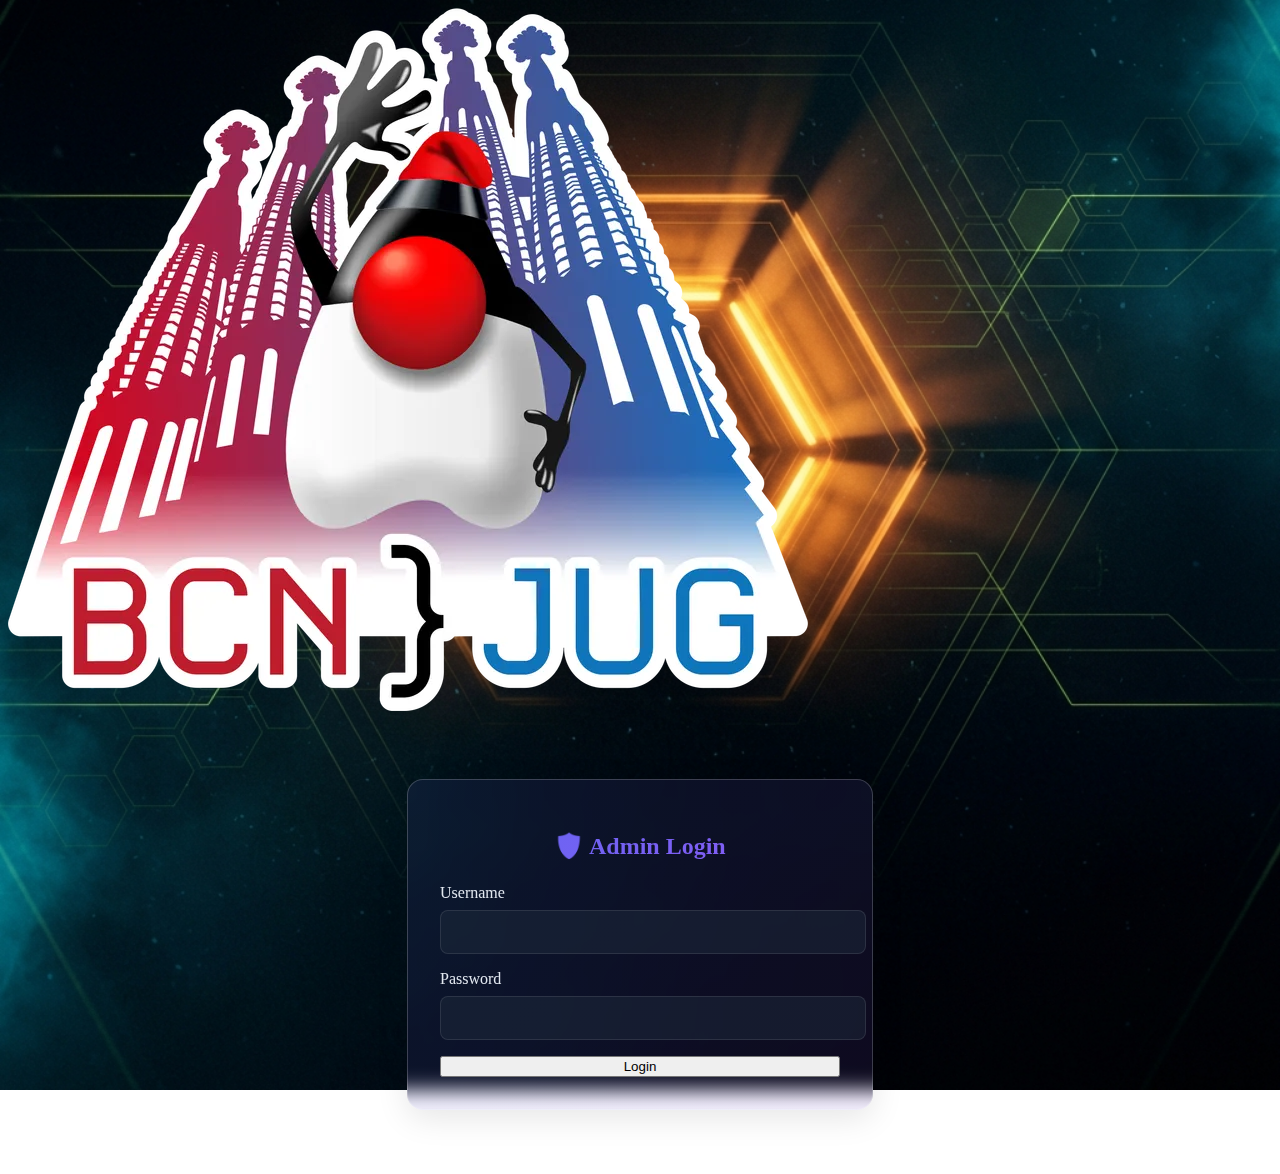
<file: src/main/resources/static/admin.html>
<!DOCTYPE html>
<html lang="en">

<head>
    <meta charset="UTF-8">
    <meta name="viewport" content="width=device-width, initial-scale=1.0">
    <title>Admin Dashboard - Superhero Battle Arena</title>
    <link rel="stylesheet" href="style.css">
    <link rel="icon" type="image/png" href="favicon.png">

</head>

<body class="relative">
    <div class="absolute top-6 left-6 z-50">
        <a href="index.html">
            <img src="images/barcelonajug.png" alt="Barcelona JUG"
                class="h-16 w-auto opacity-80 hover:opacity-100 transition-opacity">
        </a>
    </div>
    <main class="admin-container">
        <!-- Login Panel -->
        <section id="loginPanel" class="login-panel">
            <h2>🛡️ Admin Login</h2>
            <form id="loginForm">
                <div class="form-group">
                    <label for="username">Username</label>
                    <input type="text" id="username" required autocomplete="username">
                </div>
                <div class="form-group">
                    <label for="password">Password</label>
                    <input type="password" id="password" required autocomplete="current-password">
                </div>
                <button type="submit" class="btn btn-primary">Login</button>
                <div id="loginError" class="status-badge error hidden"></div>
            </form>
        </section>

        <!-- Admin Dashboard -->
        <section id="adminPanel" class="admin-panel">
            <button class="btn btn-secondary logout-btn" onclick="logout()">Logout</button>

            <h1>⚔️ Tournament Admin Dashboard</h1>

            <div class="panel-grid">
                <!-- Session Management -->
                <article class="panel-card">
                    <h3>📅 Session Management</h3>
                    <button class="btn btn-primary" onclick="startSession()">Start New Session</button>
                    <div id="sessionStatus"></div>
                </article>

                <!-- Round Management -->
                <article class="panel-card">
                    <h3>🎯 Round Management</h3>
                    <div class="form-group">
                        <label for="roundNo">Round Number</label>
                        <input type="number" id="roundNo" min="1" value="1">
                    </div>
                    <div class="constraint-builder">
                        <div class="form-group">
                            <label for="teamSize">Team Size</label>
                            <input type="number" id="teamSize" min="1" max="10" value="5">
                        </div>
                        <div class="form-group">
                            <label for="budgetCap">Budget Cap</label>
                            <input type="number" id="budgetCap" min="0" value="100">
                        </div>
                        <div class="form-group">
                            <label for="description">Description</label>
                            <input type="text" id="description" value="Tournament Round"
                                placeholder="Round description">
                        </div>
                        <div class="form-group">
                            <label for="mapType">Map Type</label>
                            <select id="mapType">
                                <option value="ARENA_1">Arena 1</option>
                                <option value="ARENA_2">Arena 2</option>
                                <option value="COSMIC">Cosmic Battlefield</option>
                            </select>
                        </div>
                    </div>
                    <button class="btn btn-primary" onclick="createRound()">Create Round</button>
                    <div id="roundStatus"></div>
                </article>

                <!-- Matchmaking -->
                <article class="panel-card">
                    <h3>🎲 Matchmaking</h3>
                    <p class="panel-description">
                        Automatically match teams for the current round
                    </p>
                    <button class="btn btn-primary" onclick="autoMatch()">Auto-Match Teams</button>
                    <div id="matchStatus"></div>
                    <div id="matchResults" class="results-list"></div>
                </article>

                <!-- Battle Execution -->
                <article class="panel-card">
                    <h3>⚔️ Battle Execution</h3>
                    <p class="panel-description">
                        Run all pending battles for the current round
                    </p>
                    <button class="btn btn-primary" onclick="runAllBattles()">Run All Battles</button>
                    <div id="battleStatus"></div>
                    <div id="battleResults" class="results-list"></div>
                </article>
            </div>
        </section>
    </main>

    <script src="api.js"></script>
    <script>
        let authHeader = '';
        let currentSessionId = null;

        document.getElementById('loginForm').addEventListener('submit', async (e) => {
            e.preventDefault();
            const username = document.getElementById('username').value;
            const password = document.getElementById('password').value;

            // Create Basic Auth header
            authHeader = 'Basic ' + btoa(username + ':' + password);

            // Test authentication by trying to start a session
            try {
                const response = await fetch('/api/admin/sessions/start', {
                    method: 'POST',
                    headers: {
                        'Authorization': authHeader
                    }
                });

                if (response.ok) {
                    currentSessionId = await response.json();
                    document.getElementById('loginPanel').style.display = 'none';
                    document.getElementById('adminPanel').classList.add('active');
                    showStatus('sessionStatus', `Session started: ${currentSessionId}`, 'success');
                } else {
                    showStatus('loginError', 'Invalid credentials', 'error');
                    document.getElementById('loginError').classList.remove('hidden');
                }
            } catch (error) {
                showStatus('loginError', 'Login failed: ' + error.message, 'error');
                document.getElementById('loginError').classList.remove('hidden');
            }
        });

        async function startSession() {
            try {
                const response = await fetch('/api/admin/sessions/start', {
                    method: 'POST',
                    headers: {
                        'Authorization': authHeader
                    }
                });

                if (response.ok) {
                    currentSessionId = await response.json();
                    showStatus('sessionStatus', `New session started: ${currentSessionId}`, 'success');
                } else {
                    showStatus('sessionStatus', 'Failed to start session', 'error');
                }
            } catch (error) {
                showStatus('sessionStatus', 'Error: ' + error.message, 'error');
            }
        }

        async function createRound() {
            if (!currentSessionId) {
                showStatus('roundStatus', 'Please start a session first', 'error');
                return;
            }

            const roundNo = parseInt(document.getElementById('roundNo').value);
            const teamSize = parseInt(document.getElementById('teamSize').value);
            const budgetCap = parseInt(document.getElementById('budgetCap').value);
            const description = document.getElementById('description').value;
            const mapType = document.getElementById('mapType').value;

            const spec = {
                description: description,
                teamSize: teamSize,
                budgetCap: budgetCap,
                requiredRoles: {},
                maxSameRole: {},
                bannedTags: [],
                tagModifiers: {},
                mapType: mapType
            };

            try {
                const response = await fetch('/api/admin/rounds/create', {
                    method: 'POST',
                    headers: {
                        'Authorization': authHeader,
                        'Content-Type': 'application/json'
                    },
                    body: JSON.stringify({
                        sessionId: currentSessionId,
                        roundNo: roundNo,
                        spec: spec
                    })
                });

                if (response.ok) {
                    const createdRoundNo = await response.json();
                    showStatus('roundStatus', `Round ${createdRoundNo} created successfully`, 'success');
                } else {
                    showStatus('roundStatus', 'Failed to create round', 'error');
                }
            } catch (error) {
                showStatus('roundStatus', 'Error: ' + error.message, 'error');
            }
        }

        async function autoMatch() {
            if (!currentSessionId) {
                showStatus('matchStatus', 'Please start a session first', 'error');
                return;
            }

            const roundNo = parseInt(document.getElementById('roundNo').value);

            try {
                const response = await fetch(`/api/admin/matches/auto-match?sessionId=${currentSessionId}&roundNo=${roundNo}`, {
                    method: 'POST',
                    headers: {
                        'Authorization': authHeader
                    }
                });

                if (response.ok) {
                    const matchIds = await response.json();
                    showStatus('matchStatus', `Created ${matchIds.length} matches`, 'success');

                    const resultsDiv = document.getElementById('matchResults');
                    resultsDiv.innerHTML = matchIds.map(id =>
                        `<div class="result-item">Match ID: ${id}</div>`
                    ).join('');
                } else {
                    showStatus('matchStatus', 'Failed to create matches', 'error');
                }
            } catch (error) {
                showStatus('matchStatus', 'Error: ' + error.message, 'error');
            }
        }

        async function runAllBattles() {
            const roundNo = parseInt(document.getElementById('roundNo').value);

            try {
                showStatus('battleStatus', 'Running battles...', 'info');

                const response = await fetch(`/api/admin/matches/run-all?roundNo=${roundNo}${currentSessionId ? '&sessionId=' + currentSessionId : ''}`, {
                    method: 'POST',
                    headers: {
                        'Authorization': authHeader
                    }
                });

                if (response.ok) {
                    const result = await response.json();
                    showStatus('battleStatus',
                        `Completed ${result.successfulSimulations}/${result.totalMatches} battles`,
                        'success');

                    const resultsDiv = document.getElementById('battleResults');
                    resultsDiv.innerHTML = result.matchIds.map(matchId => {
                        const winner = result.winners[matchId];
                        return `<div class="result-item">
                            Match: ${matchId}<br>
                            Winner: ${winner || 'DRAW'}
                        </div>`;
                    }).join('');
                } else {
                    showStatus('battleStatus', 'Failed to run battles', 'error');
                }
            } catch (error) {
                showStatus('battleStatus', 'Error: ' + error.message, 'error');
            }
        }

        function showStatus(elementId, message, type) {
            const element = document.getElementById(elementId);
            element.innerHTML = `<div class="status-badge ${type}">${message}</div>`;
        }

        function logout() {
            authHeader = '';
            currentSessionId = null;
            document.getElementById('loginPanel').style.display = 'block';
            document.getElementById('adminPanel').classList.remove('active');
            document.getElementById('loginForm').reset();
            document.getElementById('loginError').classList.add('hidden');
        }
    </script>
</body>

</html>
</file>
<file: src/main/resources/static/style.css>
body {
    background-image: url('images/background.png');
    background-size: cover;
    background-position: center;
    background-attachment: fixed;
    background-repeat: no-repeat;
    color: #e2e8f0;
}

.glass-panel {
    background: rgba(30, 41, 59, 0.7);
    backdrop-filter: blur(10px);
    border: 1px solid rgba(255, 255, 255, 0.1);
}

.hero-card {
    transition: all 0.3s ease;
}

.hero-card.ko {
    filter: grayscale(100%) brightness(50%);
    opacity: 0.7;
}

.hero-card.active {
    box-shadow: 0 0 20px rgba(59, 130, 246, 0.5);
    border-color: #3b82f6;
    transform: scale(1.05);
}

.hero-card.target {
    box-shadow: 0 0 20px rgba(239, 68, 68, 0.5);
    border-color: #ef4444;
}

.damage-number {
    position: absolute;
    font-weight: bold;
    color: #ef4444;
    font-size: 1.5rem;
    text-shadow: 0 2px 4px rgba(0, 0, 0, 0.5);
    pointer-events: none;
    animation: floatUp 1s ease-out forwards;
}

@keyframes floatUp {
    from {
        transform: translateY(0);
        opacity: 1;
    }

    to {
        transform: translateY(-50px);
        opacity: 0;
    }
}

.attacking-right {
    animation: attackRight 0.5s ease-in-out;
}

.attacking-left {
    animation: attackLeft 0.5s ease-in-out;
}

@keyframes attackRight {
    0% {
        transform: translateX(0);
    }

    50% {
        transform: translateX(50px);
    }

    100% {
        transform: translateX(0);
    }
}

@keyframes attackLeft {
    0% {
        transform: translateX(0);
    }

    50% {
        transform: translateX(-50px);
    }

    100% {
        transform: translateX(0);
    }
}

.shake {
    animation: shake 0.5s cubic-bezier(.36, .07, .19, .97) both;
}

@keyframes shake {

    10%,
    90% {
        transform: translate3d(-1px, 0, 0);
    }

    20%,
    80% {
        transform: translate3d(2px, 0, 0);
    }

    30%,
    50%,
    70% {
        transform: translate3d(-4px, 0, 0);
    }

    40%,
    60% {
        transform: translate3d(4px, 0, 0);
    }
}

/* Admin Panel Styles */
.admin-container {
    max-width: 1200px;
    margin: 2rem auto;
    padding: 0 1rem;
}

.login-panel {
    background: linear-gradient(135deg, rgba(99, 102, 241, 0.1), rgba(139, 92, 246, 0.1));
    backdrop-filter: blur(10px);
    border: 1px solid rgba(255, 255, 255, 0.2);
    border-radius: 16px;
    padding: 2rem;
    max-width: 400px;
    margin: 4rem auto;
    box-shadow: 0 8px 32px rgba(0, 0, 0, 0.1);
}

.login-panel h2 {
    text-align: center;
    margin-bottom: 1.5rem;
    background: linear-gradient(135deg, #6366f1, #8b5cf6);
    -webkit-background-clip: text;
    -webkit-text-fill-color: transparent;
    background-clip: text;
}

.form-group {
    margin-bottom: 1rem;
}

.form-group label {
    display: block;
    margin-bottom: 0.5rem;
    font-weight: 500;
    color: #e2e8f0;
}

.form-group input,
.form-group select,
.form-group textarea {
    width: 100%;
    padding: 0.75rem;
    background: rgba(30, 41, 59, 0.5);
    border: 1px solid rgba(255, 255, 255, 0.1);
    border-radius: 8px;
    color: #e2e8f0;
    font-size: 1rem;
    transition: all 0.3s ease;
}

.form-group input:focus,
.form-group select:focus,
.form-group textarea:focus {
    outline: none;
    border-color: #6366f1;
    box-shadow: 0 0 0 3px rgba(99, 102, 241, 0.1);
}

.admin-panel {
    display: none;
}

.admin-panel.active {
    display: block;
}

.panel-grid {
    display: grid;
    grid-template-columns: repeat(auto-fit, minmax(300px, 1fr));
    gap: 1.5rem;
    margin-top: 2rem;
}

.panel-card {
    background: linear-gradient(135deg, rgba(30, 41, 59, 0.8), rgba(51, 65, 85, 0.6));
    backdrop-filter: blur(10px);
    border: 1px solid rgba(255, 255, 255, 0.1);
    border-radius: 16px;
    padding: 1.5rem;
    box-shadow: 0 8px 32px rgba(0, 0, 0, 0.1);
    transition: transform 0.3s ease, box-shadow 0.3s ease;
}

.panel-card:hover {
    transform: translateY(-4px);
    box-shadow: 0 12px 48px rgba(99, 102, 241, 0.2);
}

.panel-card h3 {
    margin-bottom: 1rem;
    background: linear-gradient(135deg, #6366f1, #8b5cf6);
    -webkit-background-clip: text;
    -webkit-text-fill-color: transparent;
    background-clip: text;
}

.status-badge {
    display: inline-block;
    padding: 0.25rem 0.75rem;
    border-radius: 12px;
    font-size: 0.875rem;
    font-weight: 500;
    margin-top: 0.5rem;
}

.status-badge.success {
    background: rgba(34, 197, 94, 0.2);
    color: #4ade80;
    border: 1px solid rgba(34, 197, 94, 0.3);
}

.status-badge.error {
    background: rgba(239, 68, 68, 0.2);
    color: #f87171;
    border: 1px solid rgba(239, 68, 68, 0.3);
}

.status-badge.info {
    background: rgba(59, 130, 246, 0.2);
    color: #60a5fa;
    border: 1px solid rgba(59, 130, 246, 0.3);
}

.results-list {
    margin-top: 1rem;
    max-height: 300px;
    overflow-y: auto;
}

.result-item {
    padding: 0.75rem;
    background: rgba(30, 41, 59, 0.5);
    border-radius: 8px;
    margin-bottom: 0.5rem;
    border-left: 3px solid #6366f1;
}

.logout-btn {
    position: absolute;
    top: 1rem;
    right: 1rem;
}

.constraint-builder {
    display: grid;
    gap: 1rem;
    margin-top: 1rem;
}

.hidden {
    display: none;
}

.panel-description {
    color: #94a3b8;
    font-size: 0.875rem;
    margin-bottom: 1rem;
}

.admin-panel h1 {
    text-align: center;
    margin-bottom: 2rem;
}

.login-panel .btn-primary {
    width: 100%;
}

.login-panel #loginError {
    margin-top: 1rem;
    width: 100%;
}

.panel-card .btn-primary {
    margin-top: 1rem;
}
</file>
